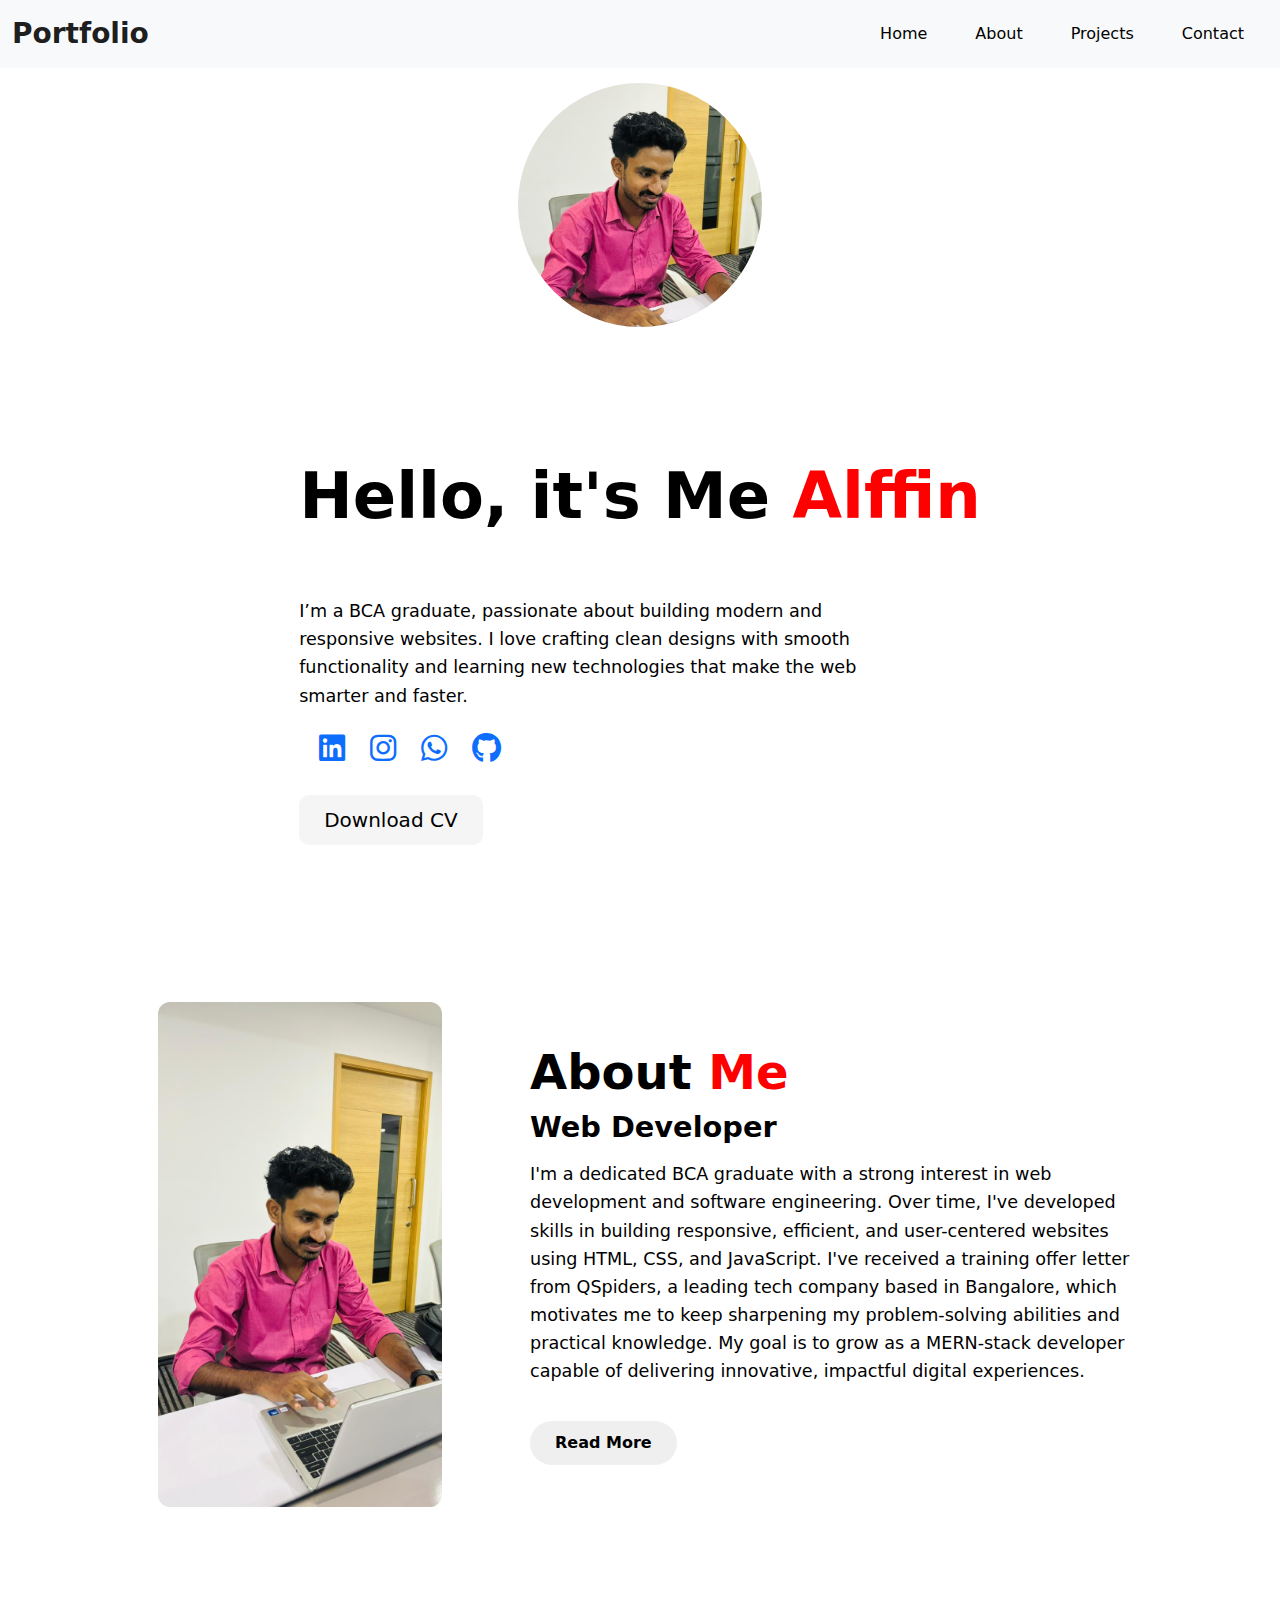
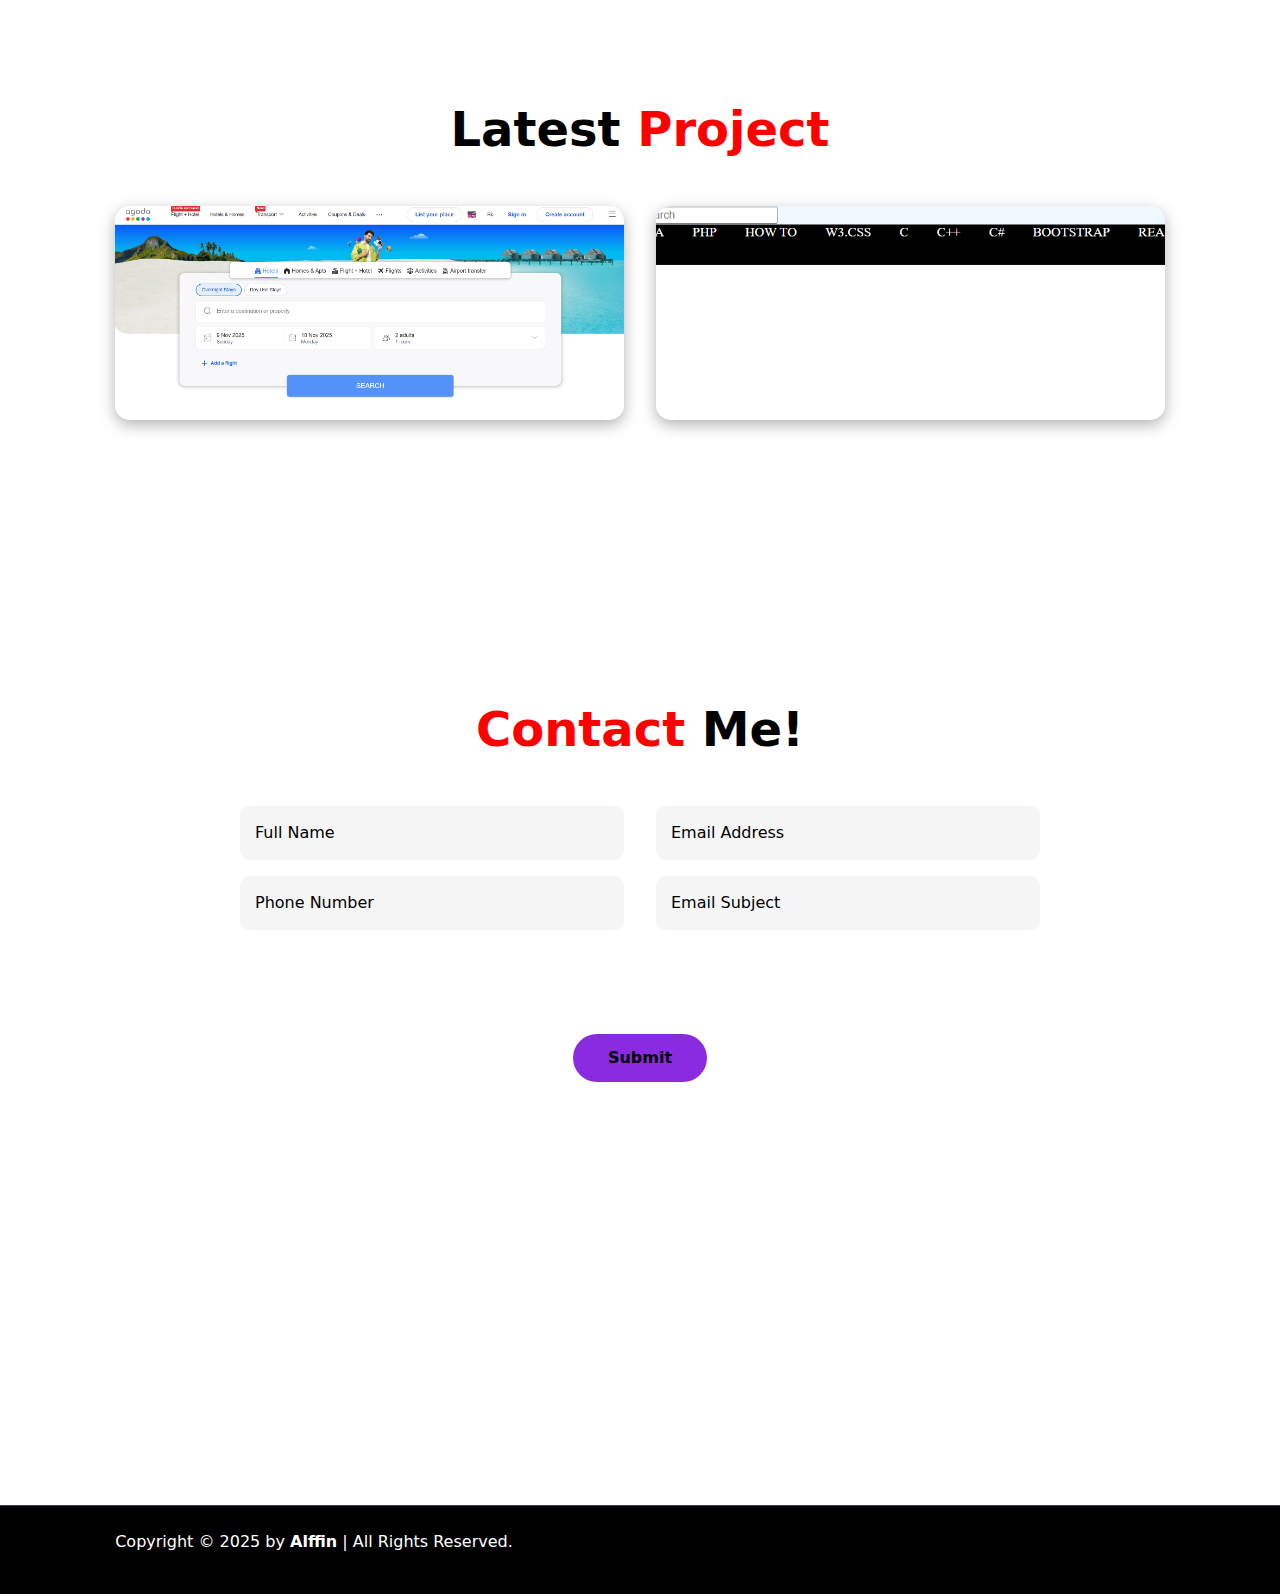
<file: index.html>
<!DOCTYPE html>
<html lang="en">
<head>
  <meta charset="UTF-8" />
  <meta name="viewport" content="width=device-width, initial-scale=1.0" />
  <title>Portfolio</title>
  <link
    rel="stylesheet"
    href="https://cdnjs.cloudflare.com/ajax/libs/font-awesome/6.5.0/css/all.min.css"
    crossorigin="anonymous"
    referrerpolicy="no-referrer"
  />

  <link rel="stylesheet" href="/css/bootstrap.css" />
  <link rel="stylesheet" href="./index.css" />
</head>
<body>

  <nav class="navbar navbar-expand-lg navbar-light bg-light fixed-top">
    <div class="container-fluid">
      <a class="navbar-brand fs-3 fw-bold" id="portfolio" href="#">Portfolio</a>
      <button
        class="navbar-toggler"
        type="button"
        data-bs-toggle="collapse"
        data-bs-target="#navbarNavAltMarkup"
        aria-controls="navbarNavAltMarkup"
        aria-expanded="false"
        aria-label="Toggle navigation"
      >
        <span class="navbar-toggler-icon"></span>
      </button>
      <div class="collapse navbar-collapse" id="navbarNavAltMarkup">
        <div class="navbar-nav ms-auto text-center">
          <a class="nav-link  px-lg-4" id="home" href="#Home">Home</a>
          <a class="nav-link px-lg-4" id="about" href="#About">About</a>
          <a class="nav-link px-lg-4" id="project" href="#Project">Projects</a>
          <a class="nav-link px-lg-4" id="contact" href="#Contact">Contact</a>
        </div>
      </div>
    </div>
  </nav>

  <section class="home" id="Home">
    <div class="home-img">
      <img src="./images/protofolio.jpg" alt="Profile Photo" />
    </div>

    <div class="home-content" id="home">
      <h1>Hello, it's Me <span>Alffin</span></h1>
      <h3 class="typing-text"><span class="auto-type"></span></h3>
      <p>
        I’m a BCA graduate, passionate about building modern and responsive websites.
        I love crafting clean designs with smooth functionality and learning new technologies
        that make the web smarter and faster.
      </p>
      <div class="social-icon">
        <a href="#"><i class="fa-brands fa-linkedin"></i></a>
        <a href="#"><i class="fa-brands fa-instagram"></i></a>
        <a href="#"><i class="fa-brands fa-whatsapp"></i></a>
        <a href="#"><i class="fa-brands fa-github"></i></a>
       <br><br> <button class="download">Download CV</button>
      </div>
    </div>
    
  </section>
<section class="about" id="About">
  <div class="about-img">
    <img src="./images/protofolio.jpg" alt="Alffin photo">
  </div>
  

  <div class="about-content">
    <h2>About <span>Me</span></h2>
    <h3>Web Developer</h3>
    <p>
      I'm a dedicated BCA graduate with a strong interest in 
      web development and software engineering. 
      Over time, I've developed skills in building responsive, efficient,
      and user-centered websites using HTML, CSS, and JavaScript.
      I've received a training offer letter from QSpiders,
      a leading tech company based in Bangalore, which motivates me to keep sharpening
      my problem-solving abilities and practical knowledge. 
      My goal is to grow as a MERN-stack developer
      capable of delivering innovative, impactful digital experiences.
    </p>
    <button class="read-btn">Read More</button>
  </div>
</section>
<section class="project" id="Project">
  <h2 class="heading">Latest <span>Project</span></h2>

  <div class="project-container">
    <div class="project-box">
      <img src="./images/p1.png" alt="Project 1">
    </div>
    <div class="project-box">
      <img src="./images/Screenshot 2025-10-31 204906.png" alt="Project 2">
    </div>
    
    
  </div>
</section>
<section class="contact" id="Contact">
  <h2 class="heading">Contact <span>Me!</span></h2>

  <form action="#" class="contact-form">
    <div class="input-box">
      <input type="text" placeholder="Full Name" required>
      <input type="email" placeholder="Email Address" required>
    </div>

    <div class="input-box">
      <input type="number" placeholder="Phone Number" >
      <input type="text" placeholder="Email Subject" required>
    </div>

     <br><br><br>
    <button type="submit" class="btn">Submit</button>
  </form>
</section>
<footer class="footer">
  <div class="footer-text">
    <p>Copyright © 2025 by <span>Alffin</span> | All Rights Reserved.</p>
  </div>

 
</footer>





  <script
    src="https://cdn.jsdelivr.net/npm/@popperjs/core@2.9.2/dist/umd/popper.min.js"
    crossorigin="anonymous"
  ></script>
  <script src="/js/bootstrap.js"></script>
</body>
</html>
</file>
<file: index.css>
* {
  margin: 0;
  padding: 0;
  box-sizing: border-box;
  text-decoration: none;
  border: none;
  outline: none;
}

body {
  background-color: white;
  width: 100%;
  color: black;
  height: 100vh;
  overflow-x: hidden;
}

#portfolio:hover,
#home:hover,
#about:hover,
#contact:hover,
#project:hover {
  color: red;
  transform: scale(1.05);
  transition: all 0.3s ease;
}


section {
  min-height: 100vh;
  padding: 5rem 9%;
}

.home {
  display: flex;
  justify-content: center;
  align-items: center;
  gap: 8rem;
  flex-wrap: wrap;
  text-align: left;
}
.home-content h1 {
  font-size: 4rem;
  font-weight: 700;
  line-height: 1.2;
}

.home-content h3 {
  font-size: 2rem;
  margin-bottom: 1rem;
  font-weight: 600;
}

.typing-text {
  font-size: 2rem;
  color: black;
}

.auto-type {
  color: red;
  border-right: 3px solid red;
  white-space: nowrap;
  overflow: hidden;
  display: inline-block;
  animation: typing 3s steps(15) infinite alternate,
             blink 0.5s step-end infinite;
}

@keyframes typing {
  0% {
    width: 0ch;
  }
  100% {
    width: 12ch; 
  }
}

@keyframes blink {
  50% {
    border-color: transparent;
  }
}

.home-content p {
  font-size: 1.1rem;
  line-height: 1.6;
  max-width: 600px;
}

span {
  color: red;
}


.home-img img {
  width: 250px;
  height: 250px;
  border-radius: 50%;
  object-fit: cover;
  border: 3px solid white;
}


@media (max-width: 992px) {
  .navbar-nav {
    text-align: center;
  }

  .navbar-nav a {
    display: block;
    padding: 10px;
  }

  .navbar-brand {
    font-size: 1.5rem;
  }

  .home {
    flex-direction: column;
    text-align: center;
    margin-top: 100px;
  }

  .home-img img {
    width: 200px;
    height: 200px;
  }
}
#home{
  color: black;
}
#project{
  color: black;
}
#contact{
  color: black;
}
#about{
  color: black;
}
.social-icon a{
  padding-left: 20px;
  font-size: 30px;
}
.download {
  font-size: 20px;
  background-color: whitesmoke;
  color: black;
  padding: 10px 25px;
  border-radius: 10px;
  border: none;
  display: flex;
  justify-content: center;
  align-items: center;
  text-align: center;
  cursor: pointer;
}
.download:hover {
  background-color: blueviolet;
  color: aliceblue;
}

.about {
  display: flex;
  justify-content: center;
  align-items: center;
  gap: 5rem;
  background-color:white;
  padding: 6rem 9%;
  color: black;
  flex-wrap: wrap;
  margin-top: -120px;
}

.about-img img {
  width: 300px;
  height: auto;
  border-radius: 20px;
  padding: 8px;
  transition: transform 0.4s ease;
}

.about-img img:hover {
  transform: scale(1.05);
}

.about-content h2 {
  font-size: 3rem;
  font-weight: 700;
}

.about-content h3 {
  font-size: 1.8rem;
  font-weight: 600;
  margin-bottom: 1rem;
}

.about-content p {
  font-size: 1.1rem;
  line-height: 1.6;
  max-width: 600px;
  color: black;
}

.about-content span {
  font-weight: 600;
}

.read-btn {
  color: #000;
  padding: 10px 25px;
  border: none;
  border-radius: 30px;
  font-weight: 600;
  cursor: pointer;
  margin-top: 20px;
  transition: all 0.3s ease;
}

.read-btn:hover {
  background-color: blueviolet;
  color: white;
  transform: scale(1.05);
}

.project {
  background-color: white;
  padding: 6rem 9%;
  text-align: center;
  margin-top: -100px;
}

.project .heading {
  font-size: 3rem;
  color: black;
  font-weight: 700;
  margin-bottom: 3rem;
}

.project .heading span {
  color: red;
}

.project-container {
  display: grid;
  grid-template-columns: repeat(auto-fit, minmax(300px, 1fr));
  gap: 2rem;
}

.project-box {
  background-color: white;
  border-radius: 15px;
  overflow: hidden;
  box-shadow: 0 5px 15px rgba(0,0,0,0.3);
  transition: transform 0.4s ease, box-shadow 0.4s ease;
}

.project-box:hover {
  transform: translateY(-10px);
  box-shadow: 0 10px 25px rgba(0,0,0,0.5);
}

.project-box img {
  width: 100%;
  height: 100%;
  object-fit: cover;
  border-radius: 15px;
  transition: transform 0.4s ease;
}

.project-box:hover img {
  transform: scale(1.05);
}

.contact {
  background-color: white;
  padding: 6rem 9%;
  text-align: center;
  margin-top: -300px;
}

.contact .heading {
  font-size: 3rem;
  color: red;
  font-weight: 700;
  margin-bottom: 3rem;
}

.contact .heading span {
  color: black;
}

.contact-form {
  max-width: 800px;
  margin: 0 auto;
}

.input-box {
  display: flex;
  justify-content: space-between;
  flex-wrap: wrap;
  gap: 1rem;
  margin-bottom: 1rem;
}

.input-box input,
textarea {
  width: 100%;
  padding: 15px;
  background-color: whitesmoke;
  border: none;
  border-radius: 10px;
  font-size: 1rem;
  outline: none;
  transition: 0.3s ease;
}

.input-box input {
  width: 48%;
}

textarea {
  resize: none;
}

.input-box input::placeholder,
textarea::placeholder {
  color: black;
}
.btn {
  background-color: blueviolet;
  color: #000;
  font-weight: 600;
  padding: 12px 35px;
  border-radius: 30px;
  border: none;
  cursor: pointer;
  transition: all 0.3s ease;
  margin-top: 1rem;
}

.btn:hover {
  background-color: black;
  color: white;
  transform: scale(1.05);
 
}
@media (max-width: 768px) {
  .input-box input {
    width: 100%;
  }
}
.footer {
  background-color:black;
    display: flex;
  justify-content: space-between;
  align-items: center;
  flex-wrap: wrap;
  padding: 1.5rem 9%;
  border-top: 1px solid #3a434e;
  margin-top: 0px;
}

.footer-text p {
  color: white;
  font-size: 1rem;
}

.footer-text span {
  color: white;
  font-weight: 600;
}
.footer-iconTop a {
  display: inline-flex;
  justify-content: center;
  align-items: center;
  padding: 10px 12px;
  background-color: white;
  color: #000;
  border-radius: 10px;
  font-size: 1.2rem;
  transition: all 0.3s ease;
  text-decoration: none;
  
}
@media (max-width: 768px) {
  .footer {
    flex-direction: column;
    text-align: center;
    gap: 1rem;
  }
}
</file>
